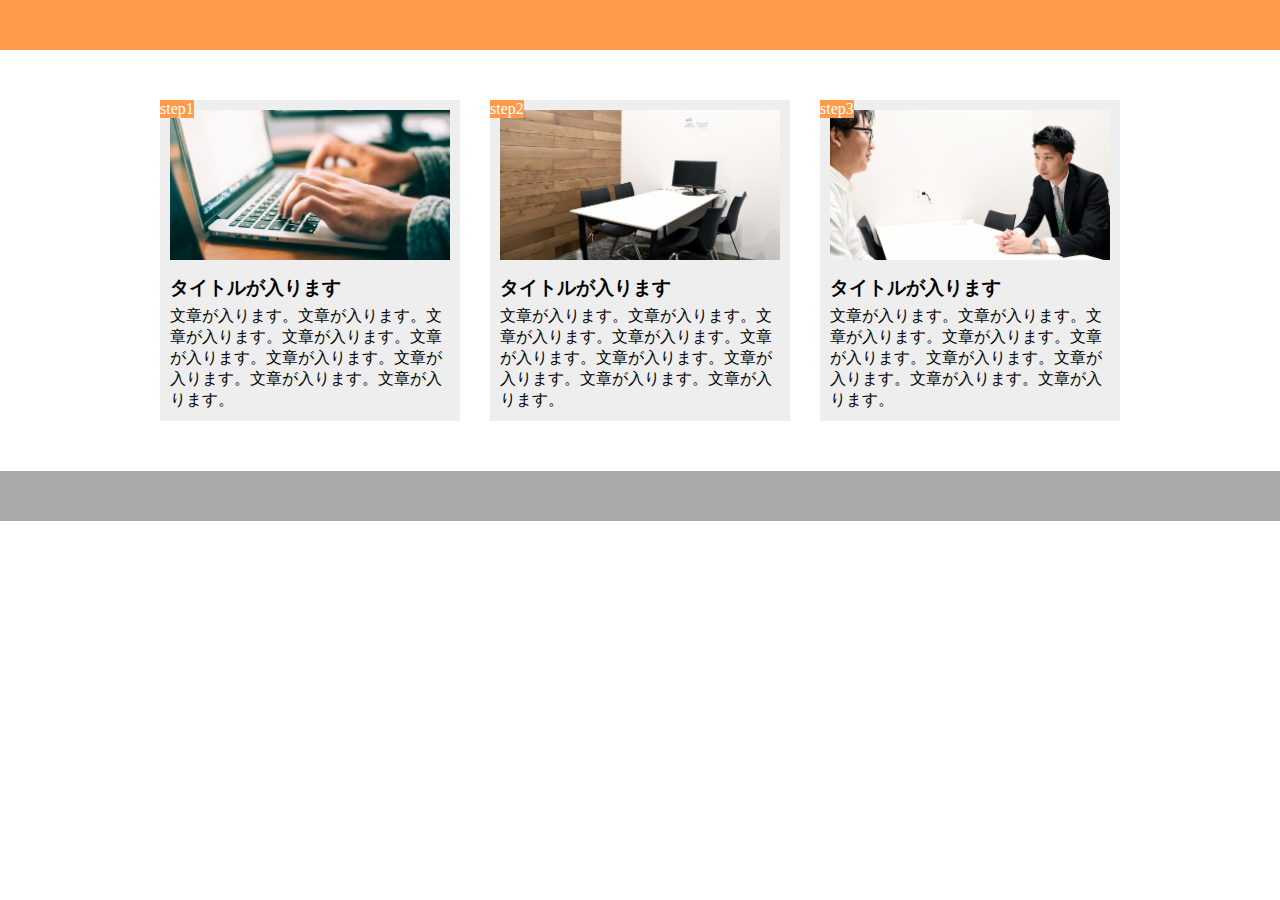
<file: ch10_ex.html>
<!DOCTYPE html>
<html lang="ja">

  <head>
    <meta charset="UTF-8" />
    <meta name="viewport" content="width=device-width, initial-scale=1.0">
    <link rel="stylesheet" href="ch10_ex.css" />
    <title>chapter9_exercise2</title>
  </head>

  <body>

    <header></header>

    <main>

      <div class="step-box">
        <div class="step-image1"></div>
        <span class="step-num">step1</span>
        <h3 class="title">タイトルが入ります</h3>
        <p>
          文章が入ります。文章が入ります。文章が入ります。文章が入ります。文章が入ります。文章が入ります。文章が入ります。文章が入ります。文章が入ります。
        </p>
      </div>

      <div class="step-box">
        <div class="step-image2"></div>
        <span class="step-num">step2</span>
        <h3 class="title">タイトルが入ります</h3>
        <p>
          文章が入ります。文章が入ります。文章が入ります。文章が入ります。文章が入ります。文章が入ります。文章が入ります。文章が入ります。文章が入ります。
        </p>
      </div>

      <div class="step-box">
        <div class="step-image3"></div>
        <span class="step-num">step3</span>
        <h3 class="title">タイトルが入ります</h3>
        <p>
          文章が入ります。文章が入ります。文章が入ります。文章が入ります。文章が入ります。文章が入ります。文章が入ります。文章が入ります。文章が入ります。
        </p>
      </div>

    </main>

    <footer></footer>

  </body>

</html>
</file>
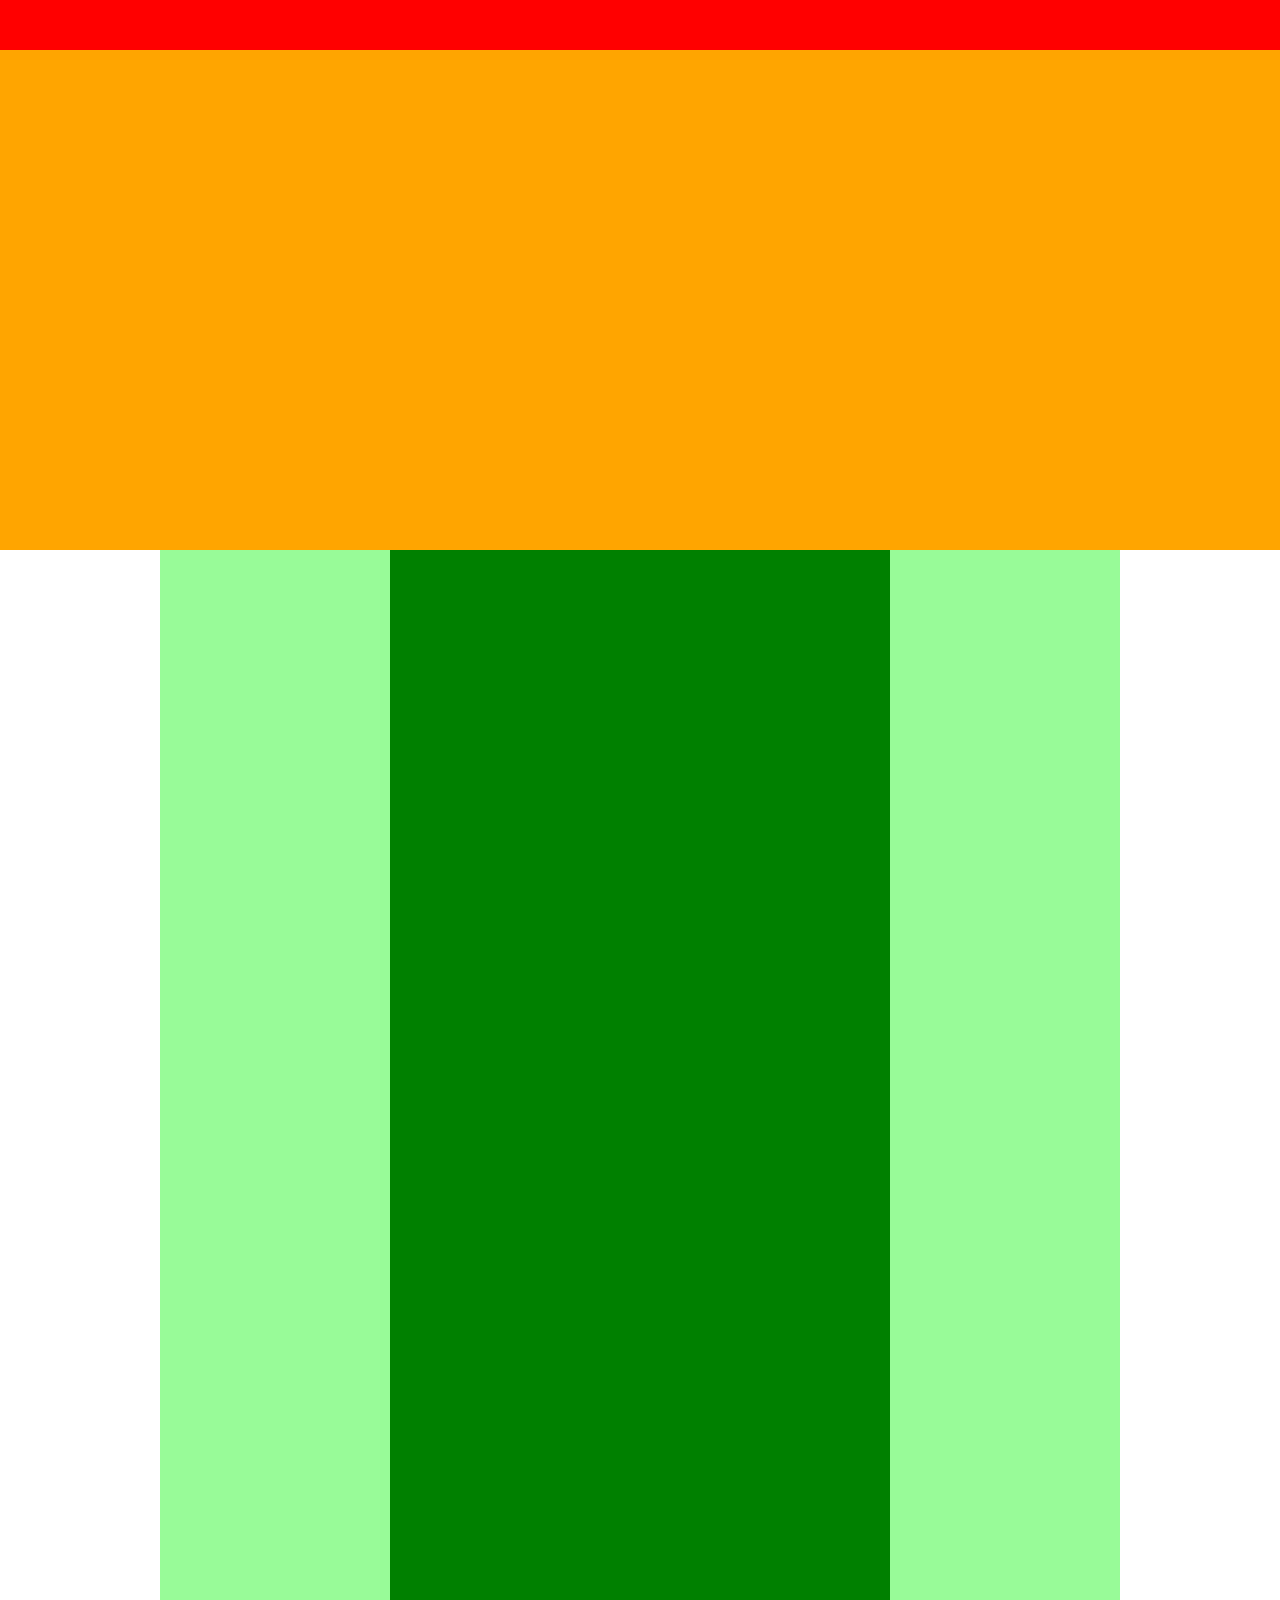
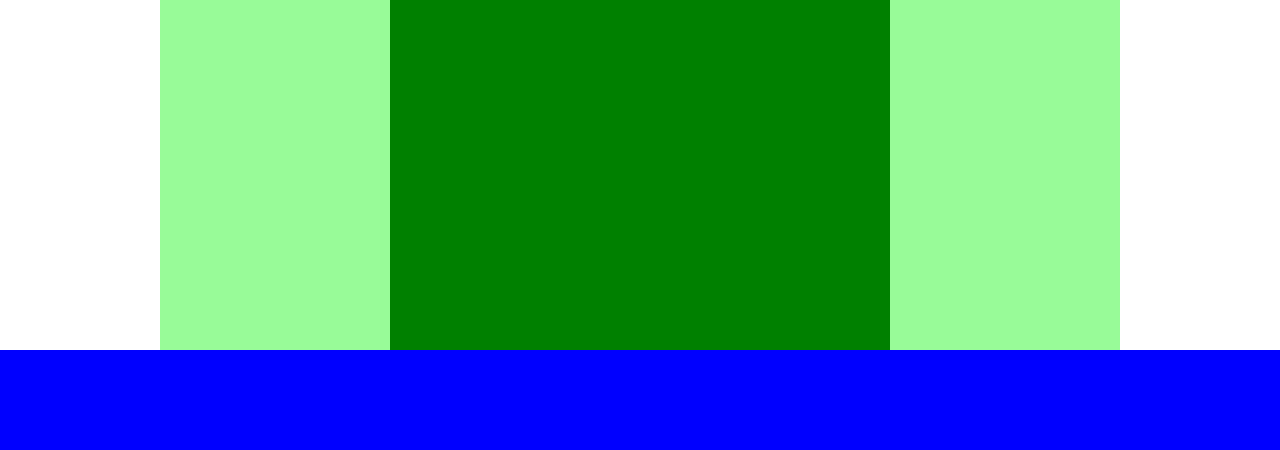
<file: ch4_ex.html>
<!DOCTYPE html>
<html lang="ja">
  <head>
    <meta charset="utf-8" />
    <link rel="stylesheet" href="ch4_ex.css" />
    <title>chapter4_exercise</title>
  </head>

  <body>
    <div class="header">
      <div class="header-top"></div>
      <div class="header-bottom"></div>
    </div>
    <div class="main">
      <div class="sidebar-left"></div>
      <div class="blog"></div>
      <div class="sidebar-right"></div>
    </div>
    <div class="footer"></div>

  </body>

</html>
</file>
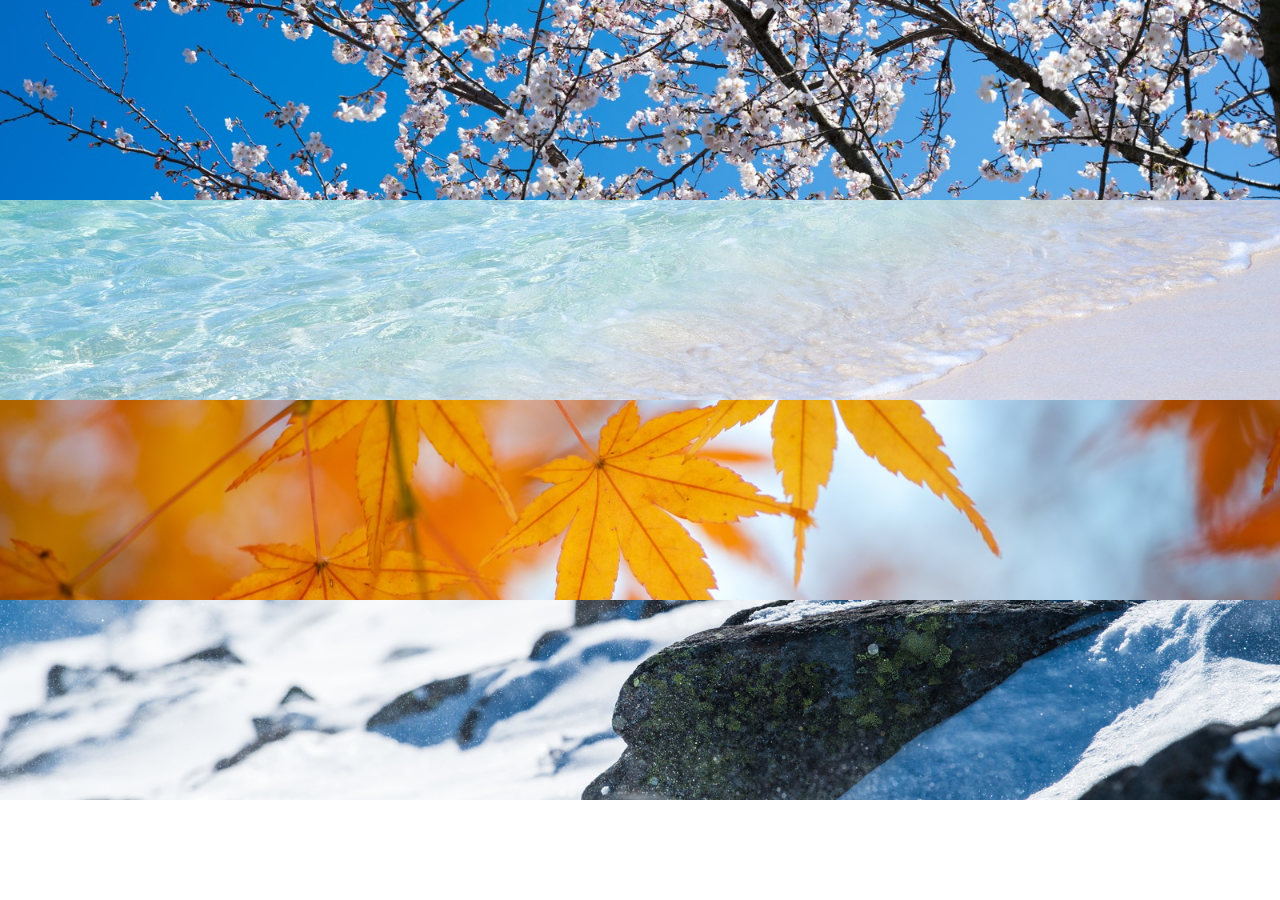
<file: ch6_ex.html>
<!DOCTYPE html>
<html lang="ja">
  
  <head>
    <meta charset="utf-8" />
    <link rel="stylesheet" href="ch6_ex.css" />
    <title>chapter6_exercise</title>
  </head>
  
  <body>
    <div class="box1"></div>
    <div class="box2"></div>
    <div class="box3"></div>
    <div class="box4"></div>
  </body>
  
</html>
</file>
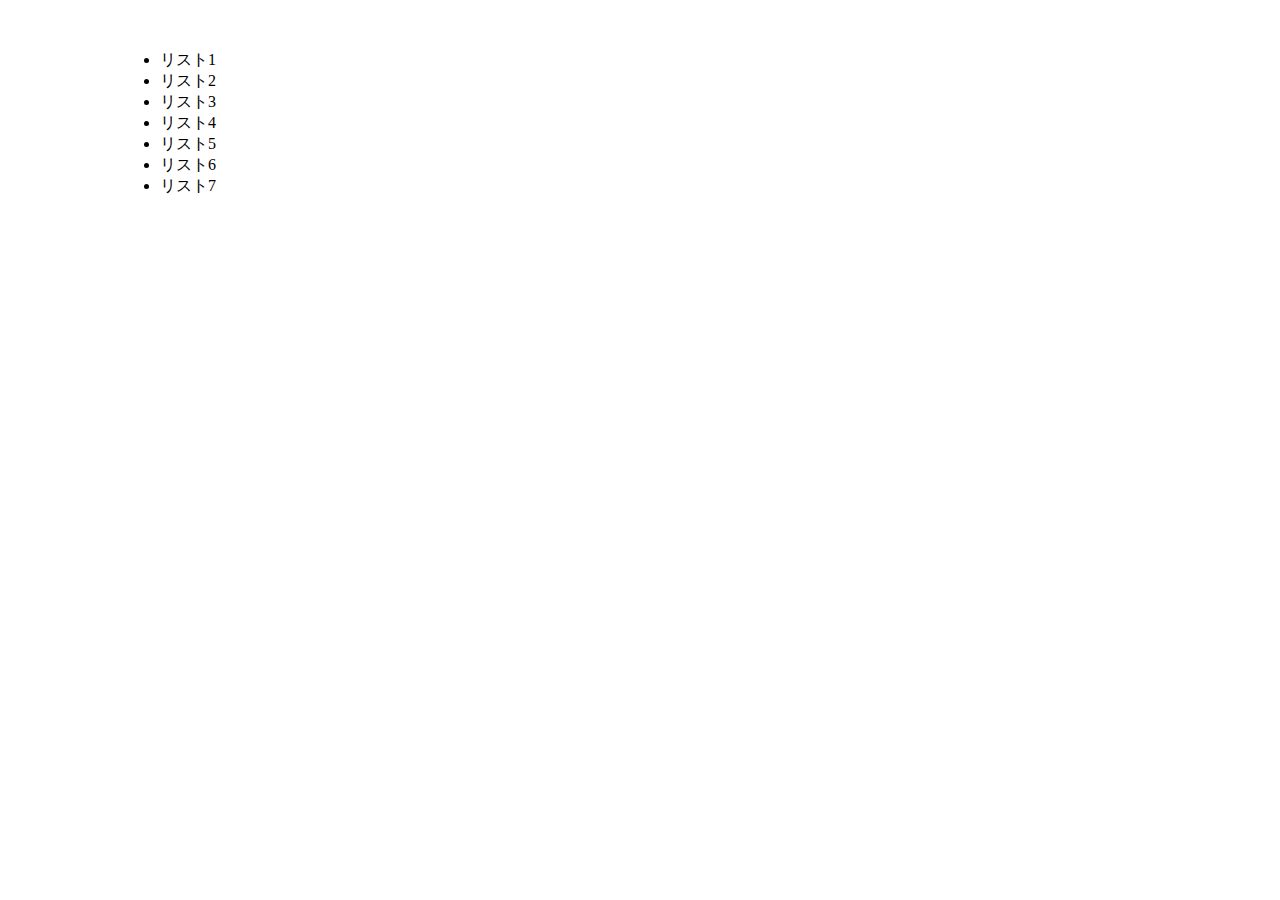
<file: ch8_ex.html>
<!DOCTYPE html>
<html lang="ja">

  <head>
    <meta charset="UTF-8" />
    <link rel="stylesheet" href="ch8_ex.css" />
    <title>chapter8_exercise</title>
  </head>

  <body>

    <main>

      <ul class="item-list">

        <li class="item">リスト1</li>
        <li class="item">リスト2</li>
        <li class="item">リスト3</li>
        <li class="item">リスト4</li>
        <li class="item">リスト5</li>
        <li class="item">リスト6</li>
        <li class="item">リスト7</li>

      </ul>

      <div class="box-list">
        <p class="box"></p>
        <p class="box"></p>
        <p class="box"></p>
        <p class="box"></p>
        <p class="box"></p>
        <p class="box"></p>
        <p class="box"></p>
        <p class="box"></p>
        <p class="box"></p>
      </div>

    </main>

  </body>

</html>
</file>
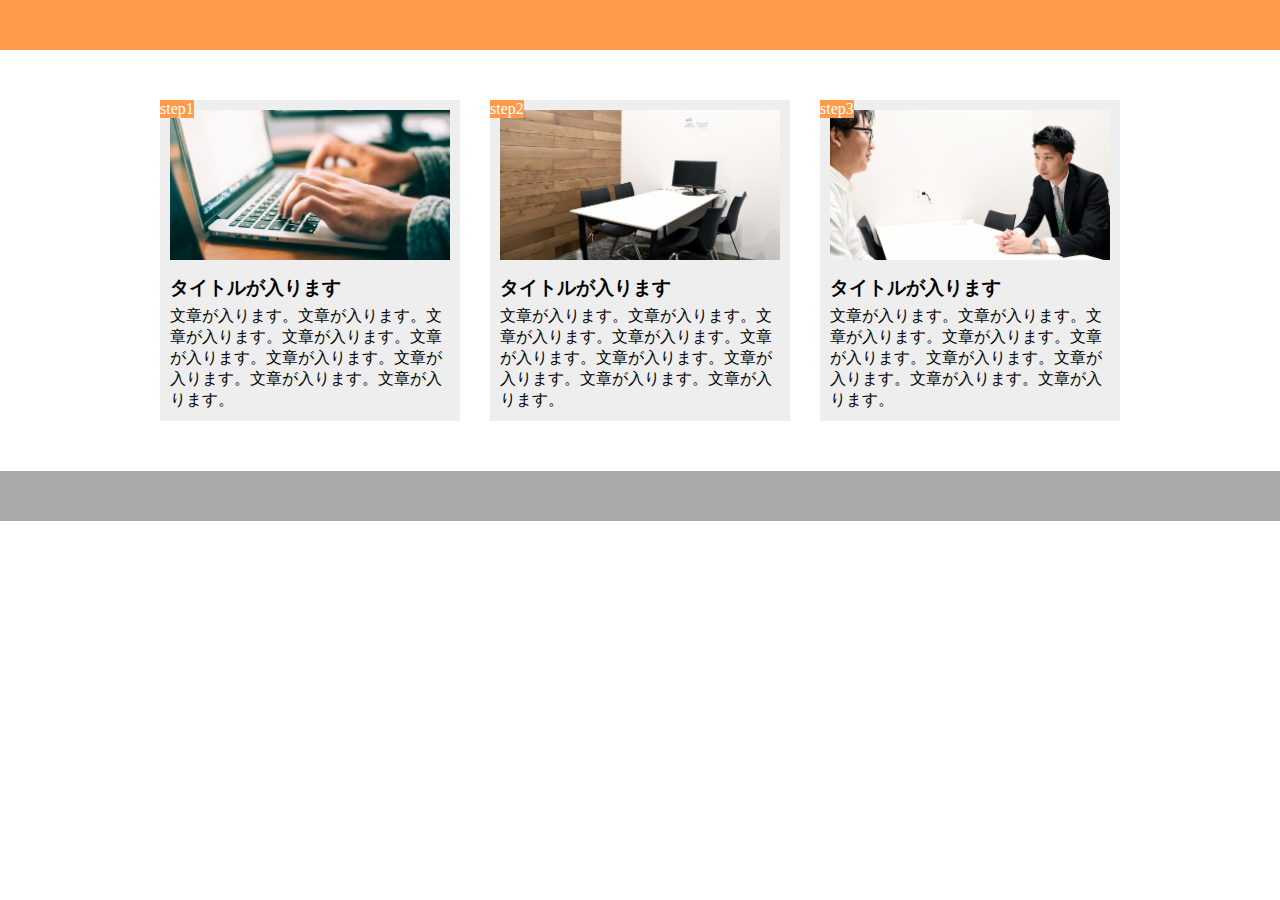
<file: ch9_ex2.html>
<!DOCTYPE html>
<html lang="ja">
  
  <head>
    <meta charset="UTF-8" />
    <link rel="stylesheet" href="ch9_ex2.css" />
    <title>chapter9_exercise2</title>
  </head>
  
  <body>
    
    <header></header>
    
    <main>
      
      <div class="step-box">
        <div class="step-image1"></div>
        <span class="step-num">step1</span>
        <h3 class="title">タイトルが入ります</h3>
        <p>
          文章が入ります。文章が入ります。文章が入ります。文章が入ります。文章が入ります。文章が入ります。文章が入ります。文章が入ります。文章が入ります。
        </p>
      </div>
      
      <div class="step-box">
        <div class="step-image2"></div>
        <span class="step-num">step2</span>
        <h3 class="title">タイトルが入ります</h3>
        <p>
          文章が入ります。文章が入ります。文章が入ります。文章が入ります。文章が入ります。文章が入ります。文章が入ります。文章が入ります。文章が入ります。
        </p>
      </div>
      
      <div class="step-box">
        <div class="step-image3"></div>
        <span class="step-num">step3</span>
        <h3 class="title">タイトルが入ります</h3>
        <p>
          文章が入ります。文章が入ります。文章が入ります。文章が入ります。文章が入ります。文章が入ります。文章が入ります。文章が入ります。文章が入ります。
        </p>
      </div>
      
    </main>
    
    <footer></footer>
    
  </body>
  
</html>
</file>
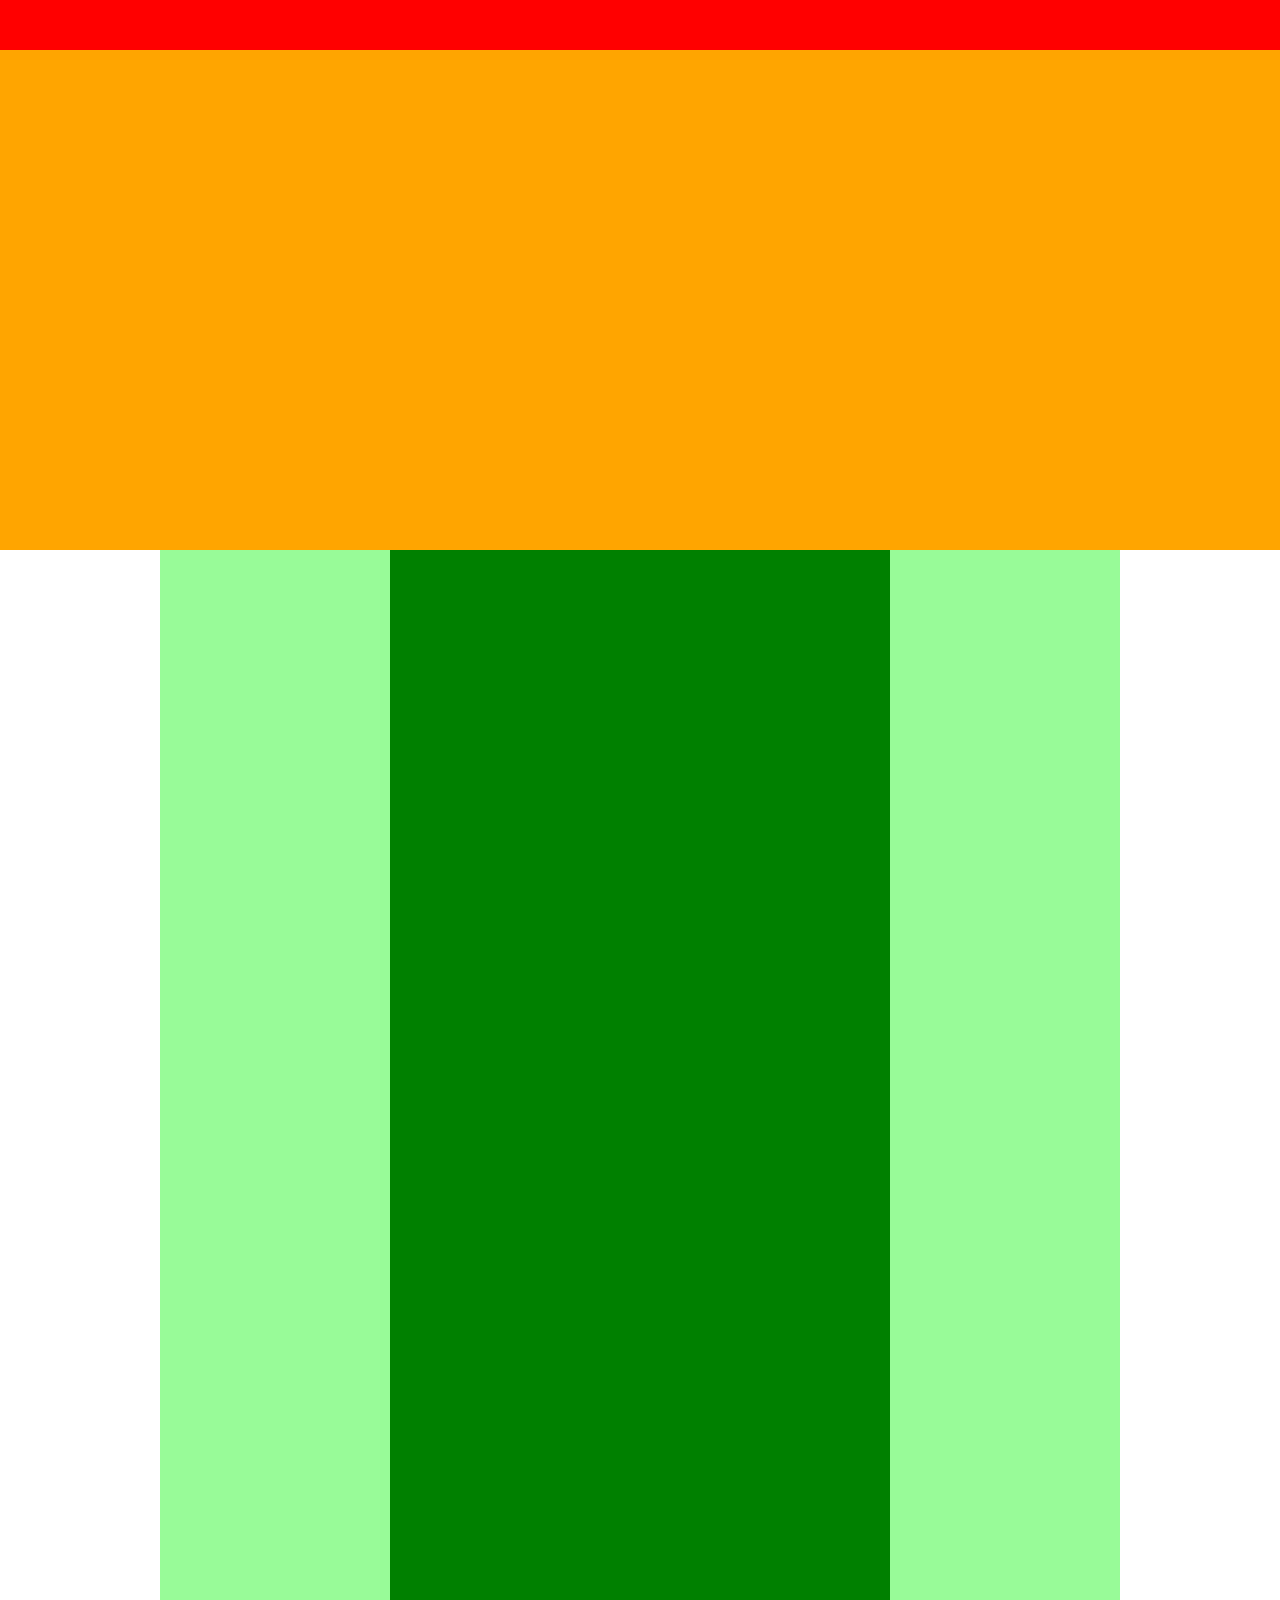
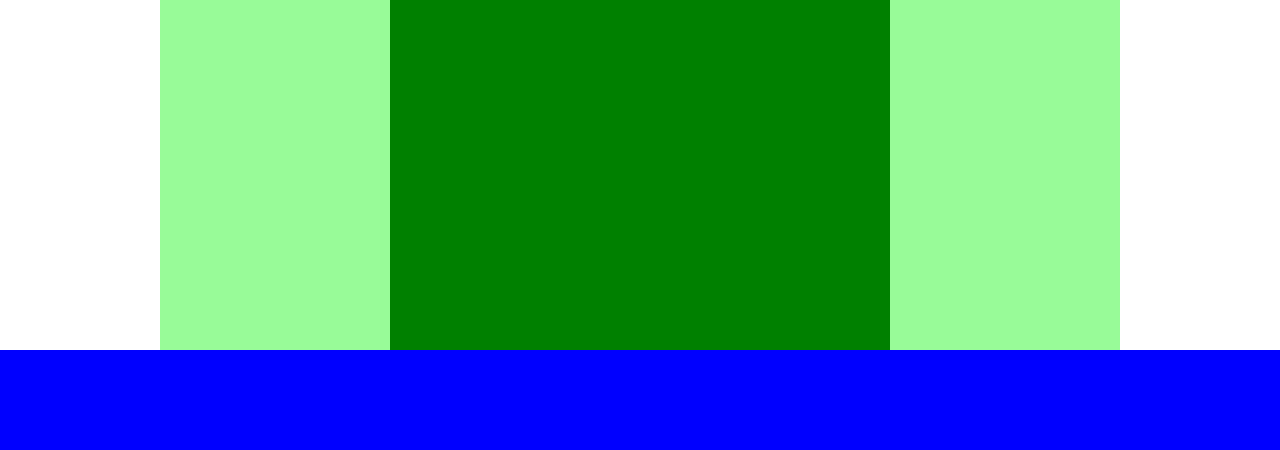
<file: chapter4_exercise.html>
<!DOCTYPE html>
<html lang="ja">
  <head>
    <meta charset="utf-8" />
    <link rel="stylesheet" href="chapter4_exercise.css" />
    <title>chapter4_exercise</title>
  </head>

  <body>
    <div class="header">
      <div class="header-top"></div>
      <div class="header-bottom"></div>
    </div>
    <div class="main">
      <div class="sidebar-left"></div>
      <div class="blog"></div>
      <div class="sidebar-right"></div>
    </div>
    <div class="footer"></div>

  </body>

</html>
</file>
<file: ch10_ex.css>
* {
  margin:0;
  padding: 0;
  box-sizing: border-box;
}

header {
  height: 50px;
  background-color: #FF9A4B;
}

main {
  margin: 50px auto;
  width: 960px;
  display: flex;
}

.step-box {
  width: 300px;
  margin-right: 30px;
  background-color: #EEEEEE;
  padding: 10px;
  position: relative;
}

.step-box:last-child {
  margin-right: 0;
}

.step-image1 {
  height: 150px;
  background-image: url(img_ch9_ex/flow01.png);
  background-size: cover;
  background-position: bottom;
}

.step-image2 {
  height: 150px;
  background-image: url(img_ch9_ex/flow02.png);
  background-size: cover;
  background-position: bottom;
}

.step-image3 {
  height: 150px;
  background-image: url(img_ch9_ex/flow03.png);
  background-size: cover;
  background-position: bottom;
}

.step-num {
  color: white;
  background-color: #FF9A4B;
  position: absolute;
  top: 0;
  left: 0;
}

.title {
  margin: 15px 0 5px 0;
}

footer {
  height: 50px;
  background-color: #AAAAAA;
}

@media screen and (max-width: 426px) {

  header {
    width: 100%;
  }

  main {
    width: 100%;
    display: block;
  }

  .step-box {
    width: 90%;
    margin: 0 auto 20px;
  }

  .step-box:last-child {
    margin: 0 auto;
  }
}
</file>
<file: ch4_ex.css>
* {
  margin: 0;
  padding: 0;
  box-sizing: border-box;
}

.header {
  width: 100%;
  height: 550px;
  background-color: pink;
  
}

.header-top {
  width: 100%;
  height: 50px;
  background-color: red;
}

.header-bottom {
  width: 100%;
  height: 500px;
  background-color: orange;
}

.main {
  width: 960px;
  margin: 0 auto;
  display: flex;
  justify-content: center;
}

.sidebar-left {
  width: 230px;
  height: 1400px;
  background: palegreen;
}

.blog {
  width:500px;
  height: 1400px;
  background-color: green;
}

.sidebar-right {
  width: 230px;
  height: 1400px;
  background-color: palegreen;
}

.footer {
  width: 100%;
  height: 100px;
  background-color: blue;
}
</file>
<file: ch6_ex.css>
* {
  margin: 0;
  padding: 0;
  box-sizing: border-box;
}

.box1 {
  width: 100%;
  height: 200px;
  background-image: url(img_ch6_ex/box1.jpg);
  background-size: cover;
  background-position: center;
}

.box2 {
  width: 100%;
  height: 200px;
  background-image: url(img_ch6_ex/box2.jpg);
  background-size: cover;
  background-position: center;
}

.box3 {
  width: 100%;
  height: 200px;
  background-image: url(img_ch6_ex/box3.jpg);
  background-size: cover;
  background-position: center;
}

.box4 {
  width: 100%;
  height: 200px;
  background-image: url(img_ch6_ex/box4.jpg);
  background-size: cover;
  background-position: center;
}
</file>
<file: ch8_ex.css>
* {
  margin: 0;
  padding: 0;
  box-sizing: border-box;
}

main {
  margin: 50px auto;
  width: 960px;
}
</file>
<file: ch9_ex2.css>
* {
  margin:0;
  padding: 0;
  box-sizing: border-box;
}

header {
  height: 50px;
  background-color: #FF9A4B;
}

main {
  margin: 50px auto;
  width: 960px;
  display: flex;
}

.step-box {
  width: 300px;
  margin-right: 30px;
  background-color: #EEEEEE;
  padding: 10px;
  position: relative;
}

.step-box:last-child {
  margin-right: 0;
}

.step-image1 {
  height: 150px;
  background-image: url(img_ch9_ex/flow01.png);
  background-size: cover;
  background-position: bottom;
}

.step-image2 {
  height: 150px;
  background-image: url(img_ch9_ex/flow02.png);
  background-size: cover;
  background-position: bottom;
}

.step-image3 {
  height: 150px;
  background-image: url(img_ch9_ex/flow03.png);
  background-size: cover;
  background-position: bottom;
}

.step-num {
  color: white;
  background-color: #FF9A4B;
  position: absolute;
  top: 0;
  left: 0;
}

.title {
  margin: 15px 0 5px 0;
}

footer {
  height: 50px;
  background-color: #AAAAAA;
}
</file>
<file: chapter4_exercise.css>
* {
  margin: 0;
  padding: 0;
  box-sizing: border-box;
}

.header {
  width: 100%;
  height: 550px;
  background-color: pink;
  
}

.header-top {
  width: 100%;
  height: 50px;
  background-color: red;
}

.header-bottom {
  width: 100%;
  height: 500px;
  background-color: orange;
}

.main {
  width: 960px;
  margin: 0 auto;
  display: flex;
  justify-content: center;
}

.sidebar-left {
  width: 230px;
  height: 1400px;
  background: palegreen;
}

.blog {
  width:500px;
  height: 1400px;
  background-color: green;
}

.sidebar-right {
  width: 230px;
  height: 1400px;
  background-color: palegreen;
}

.footer {
  width: 100%;
  height: 100px;
  background-color: blue;
}
</file>
